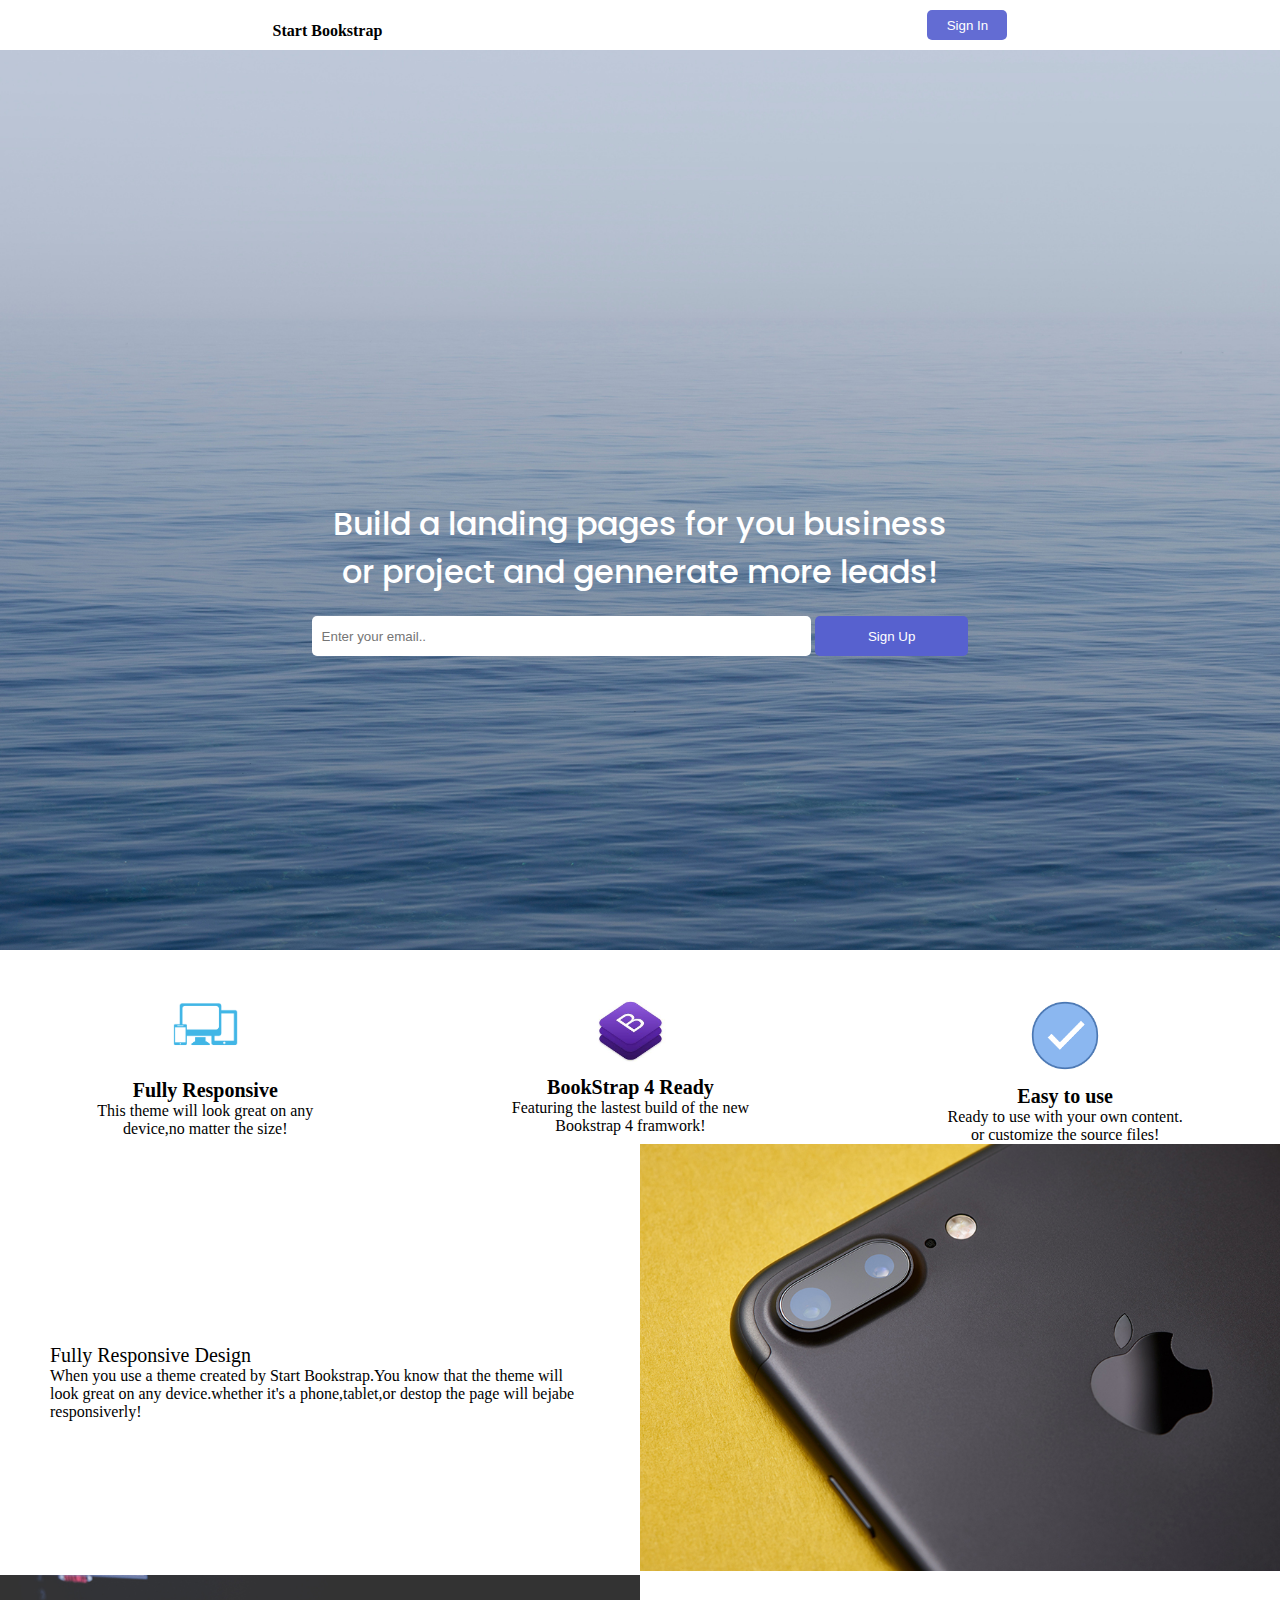
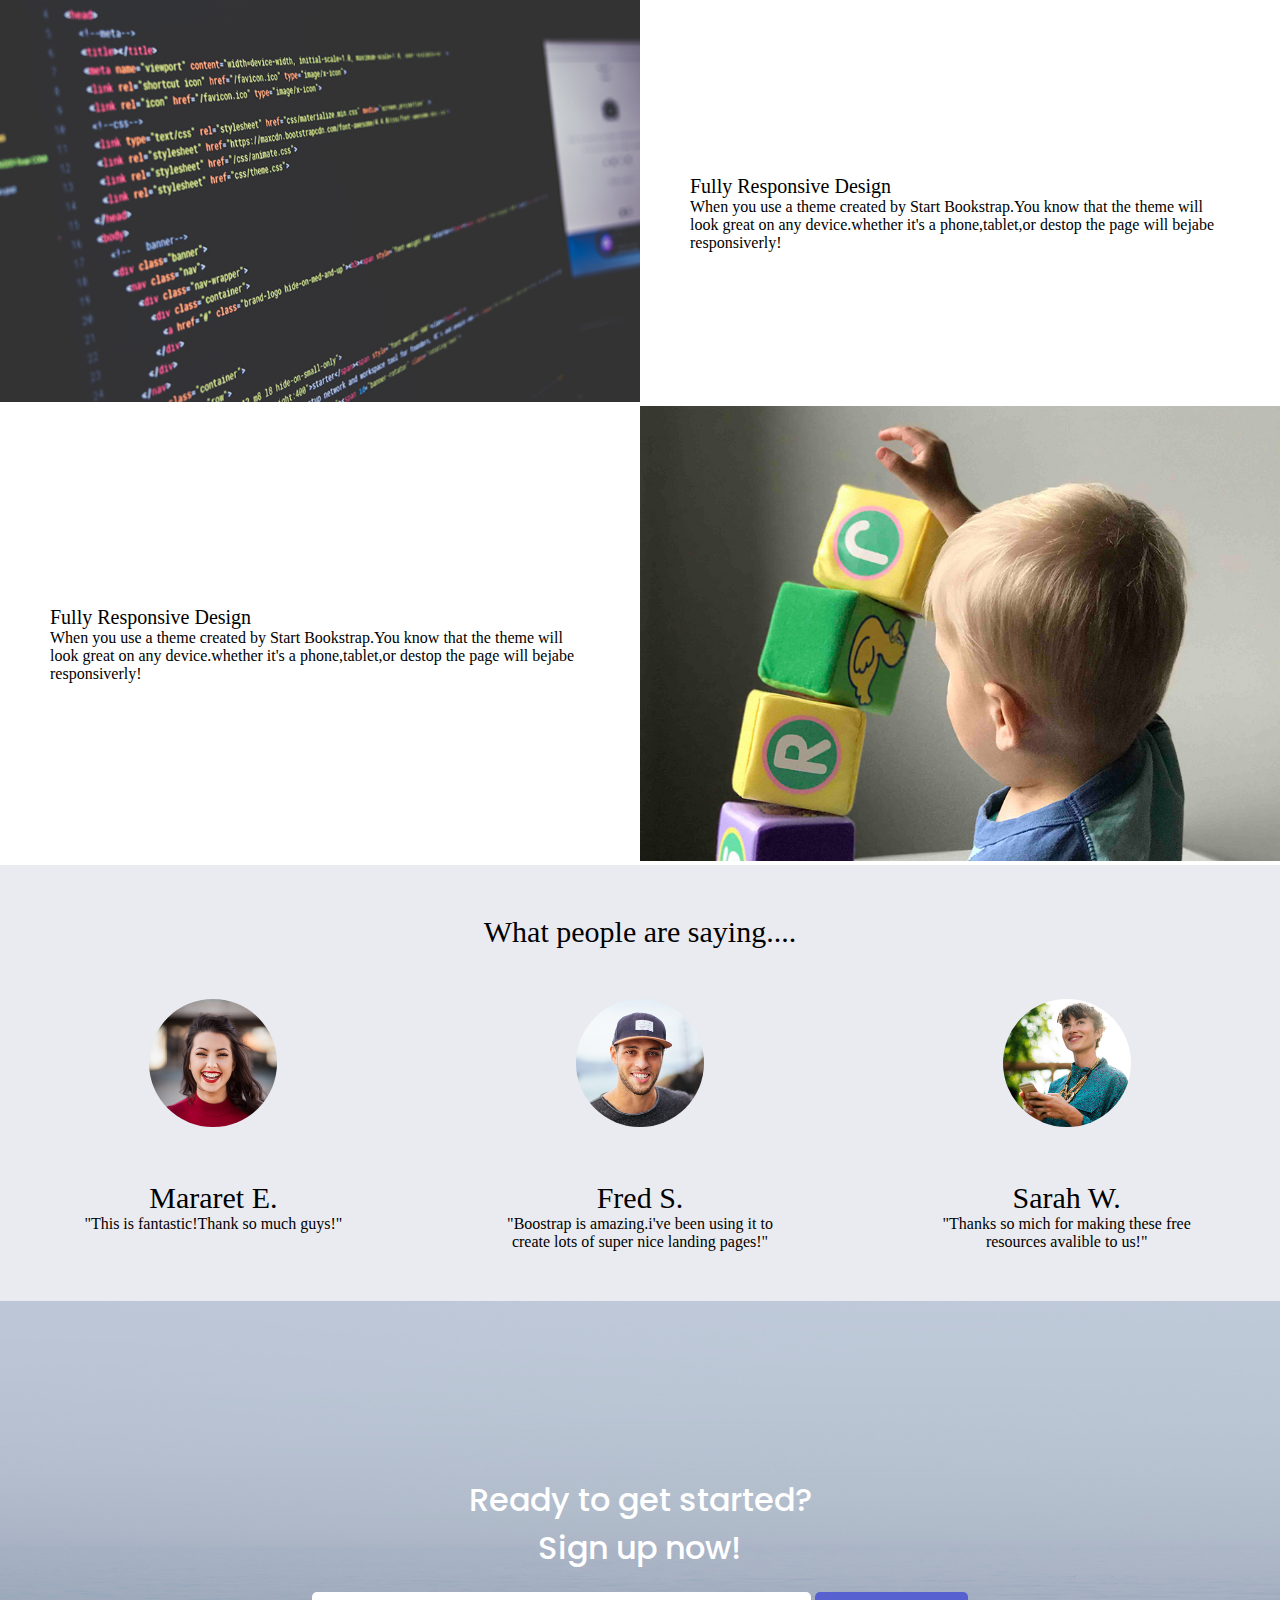
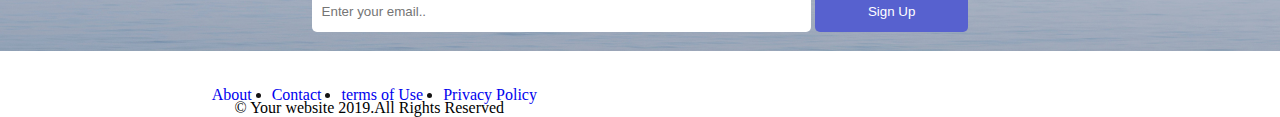
<file: index.html>
<!DOCTYPE html>
<html lang="en">
<head>
    <meta charset="UTF-8">
    <meta http-equiv="X-UA-Compatible" content="IE=edge">
    <meta name="viewport" content="width=device-width, initial-scale=1.0">
    <link rel="stylesheet" href="./main.css">
    <link href="https://cdn.jsdelivr.net/npm/bootstrap@5.3.0-alpha1/dist/css/bootstrap.min.css" rel="stylesheet" integrity="sha384-GLhlTQ8iRABdZLl6O3oVMWSktQOp6b7In1Zl3/Jr59b6EGGoI1aFkw7cmDA6j6gD" crossorigin="anonymous">
    <title>FPT SOFT</title>
    <link rel="preconnect" href="https://fonts.googleapis.com">
    <link rel="preconnect" href="https://fonts.gstatic.com" crossorigin>
    <link href="https://fonts.googleapis.com/css2?family=Lato:wght@700&family=Poppins:wght@400;500;600;700&display=swap" rel="stylesheet">
    <link rel="stylesheet" href="https://cdnjs.cloudflare.com/ajax/libs/font-awesome/6.3.0/css/all.min.css" integrity="sha512-SzlrxWUlpfuzQ+pcUCosxcglQRNAq/DZjVsC0lE40xsADsfeQoEypE+enwcOiGjk/bSuGGKHEyjSoQ1zVisanQ==" crossorigin="anonymous" referrerpolicy="no-referrer" />
    <link rel="icon" type="image/x-icon" href="https://inkythuatso.com/uploads/thumbnails/800/2021/11/logo-fpt-inkythuatso-1-01-01-14-33-35.jpg">
</head>
<body>
  <!-- ---nav--- -->
  <div class="nav">
    <p>Start Bookstrap</p>
    <button>Sign In</button>
  </div>
  <!-- ---background-color-- -->
  <div class="back">
    <div class="content">
       <h1>Build a landing pages for you business <br>
        or project and gennerate more leads!</h1>
        <div class="signup">
          <input type="text" placeholder="Enter your email..">
          <button>Sign Up</button>
        </div>

    </div>
    
  </div>
  <!-- --fully responsive -->
      <div class="responsive">
        <!-- ---1-- -->
        <div class="content-img">
          <img src="./images/fullrespontive.png" alt="responsive">
          <h6>Fully Responsive</h6>
          <p>This theme will look great on any <br>device,no matter the size!</p>
        </div>
         <!-- ---2-- -->
         <div class="content-img">
          <img src="./images/boostrap.jpg" alt="Bookstrap">
          <h6>BookStrap 4 Ready</h6>
          <p>Featuring the lastest build of the new <br>Bookstrap 4 framwork!</p>
        </div>
         <!-- ---3-- -->
         <div class="content-img">
          <img src="./images/ticked.png" alt="ticked">
          <h6>Easy to use</h6>
          <p>Ready to use with your own content. <br>or customize the source files!</p>
        </div>
      </div>
  <!-- ---Fuly Responsive Design-- -->
  
  <!-- ---2--- -->
  <div class="design">
    <div class="left">
      <p>Fully Responsive Design</p>
    <p>When you use a theme created by Start Bookstrap.You know that the theme will look great on any device.whether it's a phone,tablet,or
      destop the page will bejabe responsiverly!</p>
    </div>
    <div class="right">
      <img src="./images/bg-showcase-1.jpg" alt="iphone7">
    </div>
  </div>
  <!-- ---2--- -->
  <div class="design2">
    <div class="left2">
      <img src="./images/bg-showcase-2.jpg" alt="iphone7">
    </div>
    <div class="right2">
      
      <p>Fully Responsive Design</p>
      <p>When you use a theme created by Start Bookstrap.You know that the theme will look great on any device.whether it's a phone,tablet,or
        destop the page will bejabe responsiverly!</p>
    </div>
  </div>
  <!-- ---3--- -->
  <div class="design">
    <div class="left">
      <p>Fully Responsive Design</p>
    <p>When you use a theme created by Start Bookstrap.You know that the theme will look great on any device.whether it's a phone,tablet,or
      destop the page will bejabe responsiverly!</p>
    </div>
    <div class="right">
      <img src="./images/bg-showcase-3.jpg" alt="iphone7">
    </div>
  </div>
<!-- =====what people are saying== -->
<div class="people-content">
    <h6>What people are saying....</h6>
<div class="people">

  <!-- ---card 1--- -->
  <div class="card1">
    <img src="./images/testimonials-1.jpg" alt="card1">
    <h6>Mararet E.</h6>
    <p>"This is fantastic!Thank so much guys!"</p>
  </div>
<!-- ----card2--- -->
<div class="card2">
  <img src="./images/testimonials-2.jpg" alt="card2">
  <h6>Fred S.</h6>
  <p>"Boostrap is amazing.i've been using it to <br> create lots of super nice landing pages!"</p>
</div>
<!-- ---card 3 -->
<div class="card3">
  <img src="./images/testimonials-3.jpg" alt="card3">
  <h6>Sarah W.</h6>
  <p>"Thanks so mich for making these free <br>resources avalible to us!"</p>
</div>
</div>
</div>
 <!-- ---background-color-- -->
 <div class="back back-footer">
  <div class="content ">
     <h1>Ready to get started?<br>Sign up now!</h1>
      <div class="signup">
        <input type="text" placeholder="Enter your email..">
        <button>Sign Up</button>
      </div>

  </div>
  
</div>
<!-- ----footer--- -->
  <div class="footer">
    <div class="footer-left">
      <ul>
        <li><a href="#">About</a></li>
        <li><a href="#">Contact</a></li>
        <li><a href="#">terms of Use</a></li>
        <li><a href="#">Privacy Policy</a></li>
      </ul>
      <p>© Your website 2019.All Rights Reserved</p>
    </div>
    <div class="footer-right">
      <i class="fa-brands fa-facebook"></i>
      <i class="fa-brands fa-twitter"></i>
      <i class="fa-brands fa-instagram"></i>
    </div>
  </div>
</body>
<script src="https://cdn.jsdelivr.net/npm/bootstrap@5.3.0-alpha1/dist/js/bootstrap.bundle.min.js" integrity="sha384-w76AqPfDkMBDXo30jS1Sgez6pr3x5MlQ1ZAGC+nuZB+EYdgRZgiwxhTBTkF7CXvN" crossorigin="anonymous"></script>
</html>
</file>
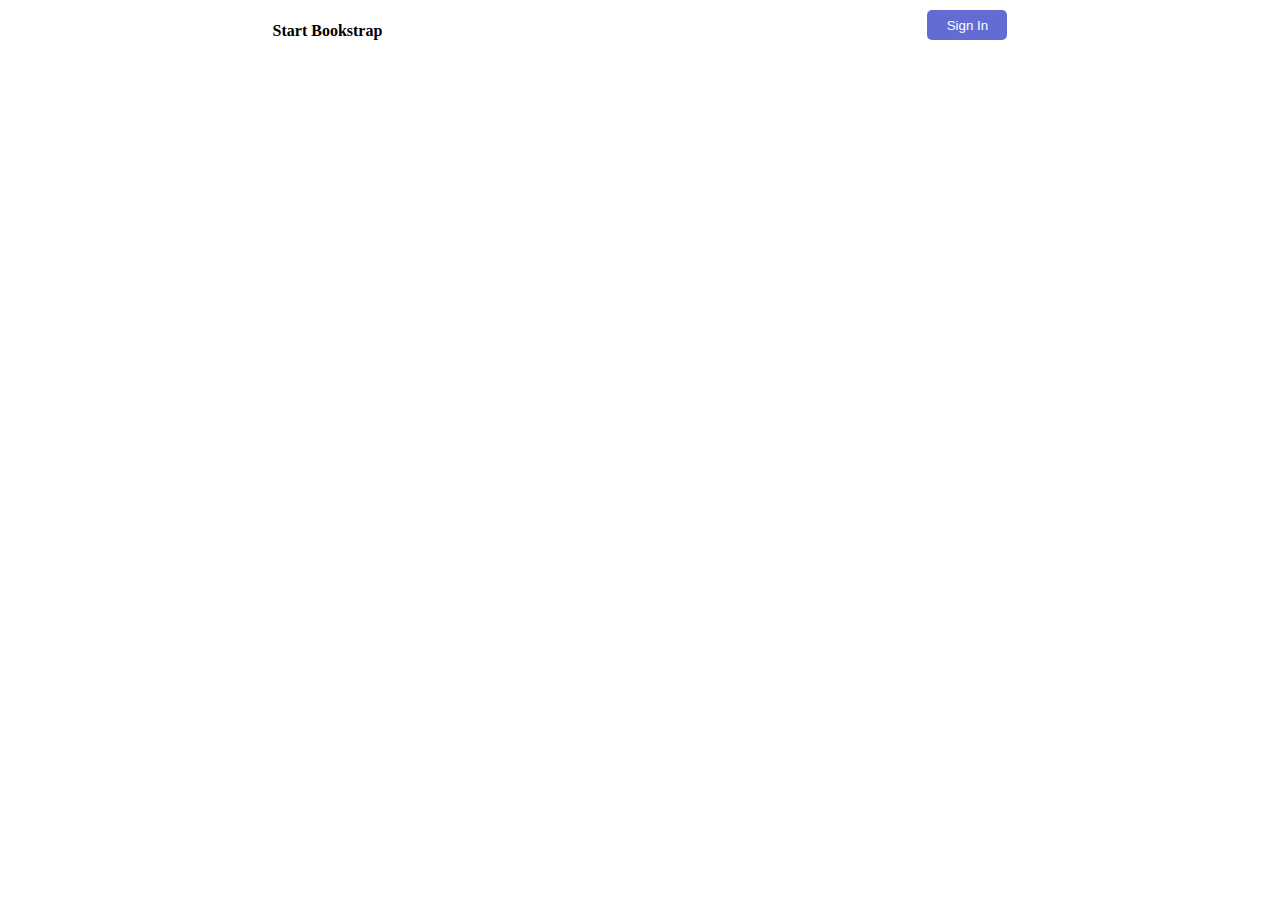
<file: hi.html>
<!DOCTYPE html>
<html lang="en">
<head>
    <meta charset="UTF-8">
    <meta http-equiv="X-UA-Compatible" content="IE=edge">
    <meta name="viewport" content="width=device-width, initial-scale=1.0">
    <link rel="stylesheet" href="./main.css">
    <link href="https://cdn.jsdelivr.net/npm/bootstrap@5.3.0-alpha1/dist/css/bootstrap.min.css" rel="stylesheet" integrity="sha384-GLhlTQ8iRABdZLl6O3oVMWSktQOp6b7In1Zl3/Jr59b6EGGoI1aFkw7cmDA6j6gD" crossorigin="anonymous">
    <title>FPT SOFT</title>
    <link rel="icon" type="image/x-icon" href="https://inkythuatso.com/uploads/thumbnails/800/2021/11/logo-fpt-inkythuatso-1-01-01-14-33-35.jpg">
</head>
<body>
    <div class="nav">
      <p>Start Bookstrap</p>
      <button>Sign In</button>
    </div>
</body>
<script src="https://cdn.jsdelivr.net/npm/bootstrap@5.3.0-alpha1/dist/js/bootstrap.bundle.min.js" integrity="sha384-w76AqPfDkMBDXo30jS1Sgez6pr3x5MlQ1ZAGC+nuZB+EYdgRZgiwxhTBTkF7CXvN" crossorigin="anonymous"></script>
</html>
</file>
<file: main.css>
*{
    box-sizing: border-box;
    padding: 0;
    margin: 0;
    /* height: 10000px ; */
}
button:hover,input:hover{
    opacity: 0.5;
}
.nav {
    /* background-color: #ccc; */
    display: flex;
    justify-content: space-around;
    align-items: center;
    height: 50px;
}
.nav button {
    width: 80px;
    color: white;
    background-color: #636cd3;
    border: none;
    border-radius: 5px;
    height: 30px;
}
.nav p {
    margin-top: 12px;
    /* padding-top: 10px; */
    font-weight: 700;
}
/* background */
.back{
    background-image: url(./images/bg-masthead.jpg);
    height: 100vh;
    background-repeat: no-repeat;
    background-size: cover;
    position: relative;
}
.content{
    min-height: 200px;
    /* background-color: antiquewhite; */
    text-align: center;
    left: 20%;
    right: 20%;
    top: 50%;
    position: absolute;

}
.content h1 {
    color: white;
    font-family: 'Lato', sans-serif;
    font-family: 'Poppins', sans-serif;
    font-weight: 500;
}
.signup {
    /* background-color: blue; */
    margin-top: 20px;
}
.signup input {
    width: 65%;
    border-radius: 5px;
    height: 40px;
    border: none;
    padding-left: 10px;

}
.signup button{
    width: 20%;
    background-color: #5761cf;
    color: white;
    border: none;
    border-radius: 5px;
    padding: 2px 0;
    height: 40px;

}
/* ---responsive-- =====================================**/
.responsive{
    display: flex;
    justify-content: space-around;
    /* background-color: #636cd3; */
    margin-top: 50px;

}
.responsive h6 {
    font-size: 20px;
    font-weight: 700;
}
.content-img{
    /* background-color: rgb(51, 153, 121); */
    text-align: center;
}
.content-img img {
    width: 30%;
    margin-bottom: 10px;
}
/* =====.iphone7 */
.design {
    display: flex;
    width: 100%;
    /* background-color: #636cd3;  */
}
.design .left {
    width: 50%;
    /* background-color: red; */
    padding:200px 50px 0;
}
.design .right{
    width: 50%;
    /* background-color: green; */
}
.design .right img {
    width: 100%;
   
}
.left p:first-child{
    font-size: 20px;
}
/* ===left2== */
.design2{
    display: flex;
    width: 100%;
    /* background-color: #636cd3;    */
}
.design2 .left2{
    width: 50%;
}
.design2 .right2{
    width: 50%;
    /* background-color: red; */
    padding:200px 50px 0;
}
.design2 .left2 img {
    width: 100%;
}
.right2 p:first-child{
    font-size: 20px;
}
/* ==========card========================================* */
.people-content{
    background-color: #eaebf0;
    text-align: center;
    min-height: 350px;
}
.people-content h6{
    padding-top: 50px;
    font-size: 30px;
    font-weight: 500;
}
.people {
    display: flex;
    justify-content: space-around;
    margin-top: 50px;
    text-align: center;
    padding-bottom: 50px;
}
.people h6{
    margin:20px 0;
}
.people img {
    width: 30%;
    border-radius: 50%;
}
.people h6 {
    margin-top: 0px;
}
.people p{
    margin-top: -20px;
   
}
/* ====back-footer */
.back-footer {
    height: 350px;
    background-size: cover;
    background-repeat: no-repeat;
}
/* <!-- ----footer--- --> =====================================*/
.footer {
    /* background-color: #5761cf; */
    display: flex;
    justify-content: space-around;
    text-align: center;
    align-items: center;
    /* background-color: aquamarine; */
}
.footer-left ul{
    display: flex;
    color: rgb(20, 19, 19);

}
.footer-left ul>li:first-child,.footer-left>ul>li>a{
    text-decoration: none;
    list-style: none;
    
}
.footer-left ul>li{
    margin: 10px;
    /* text-align: center; */
    padding-top: 25px;
    margin-bottom: -5px;
}
.footer-left >p{
   margin-left: -10px;;
}
.footer-right {
    width: 10%;
    margin-top: 20px;
    font-size: 30px;
    /* background-color: #5761cf; */
    display: flex;
    justify-content: space-between;
}
.fa-brands {
    color: #5761cf;
}










/* ======================@media screen ==================== */

  
  @media (min-width: 768px) and (max-width: 1024px) {
    
    /* CSS */
    
  }
  
  @media (min-width: 481px) and (max-width: 767px) {
    
    /* CSS */
    
  }
 
  @media (min-width: 320px) and (max-width: 480px) {
    *{
        box-sizing: border-box;
        padding: 0;
        margin: 0;
        /* height: 10000px ; */
    }
    .nav {
        /* background-color: #ccc; */
        display: flex;
        flex-direction: column;
        justify-content: space-around;
        align-items: center;
        height: 50px;
    }
    .nav button {
        width: 80px;
        color: white;
        background-color: #636cd3;
        border: none;
        border-radius: 5px;
        height: 30px;
    }
    .nav p {
        margin-top: 12px;
        /* padding-top: 10px; */
        font-weight: 700;
    }
    /* background */
    .back{
        background-image: url(./images/bg-masthead.jpg);
        height: 100vh;
        background-repeat: no-repeat;
        background-size: cover;
        position: relative;
    }
    .content{
        min-height: 200px;
        /* background-color: antiquewhite; */
        text-align: center;
        /* padding: 0 10px; */
        padding: 0 5px;
        left: 0%;
        right: 0%;
        top: 35%;
        position: absolute;
        
    }
    .content h1 {
        color: white;
        font-family: 'Lato', sans-serif;
        font-family: 'Poppins', sans-serif;
        font-weight: 500;
    }
    .signup {
        /* background-color: blue; */
        margin-top: 20px;
        display: flex;
        flex-direction: column;
        /* background-color: #5761cf; */
        align-items: center;

    }
    .signup input {
        width: 90%;
        border-radius: 5px;
        height: 40px;
        border: none;
        padding-left: 10px;
        text-align: center;
        margin-bottom: 10px;

    
    }
    .signup button{
        width: 90%;
        background-color: #5761cf;
        color: white;
        border: none;
        border-radius: 5px;
        padding: 2px 0;
        text-align: center;
        height: 40px;
     

    
    }
    /* ---responsive-- =====================================**/
    .responsive{
        display: flex;
        flex-direction: column;
        justify-content: space-around;
        /* background-color: #636cd3; */
        margin-top: 50px;
    
    }
    .responsive h6 {
        font-size: 20px;
        font-weight: 700;
    }
    .content-img{
        /* background-color: rgb(51, 153, 121); */
        /* text-align: center; */
        align-items: center;
    }
    .content-img img {
        width: 30%;
        margin-bottom: 10px;
    }
    /* =====.iphone7 ========================*/
    .design {
        display: flex;
        flex-direction: column-reverse;
        width: 100%;
        /* text-align: center; */
        align-items: center;
        padding: 0 20px;

        /* background-color: #636cd3;  */
    }
    .design .left {
        width: 100%;
        /* background-color: red; */
        padding:0px;
    }
    .design .right{
        width: 100%;
        /* background-color: green; */
    }
    .design .right img {
        width: 100%;
        margin-bottom: 20px;
       
    }
    .left p:first-child{
        font-size: 20px;
        font-weight: 500;

    }
    /* ===left2== */
    .design2{
        display: flex;
        flex-direction: column;
        width: 100%;
        align-items: center;
        padding: 0 20px;
        /* text-align: center; */
        /* background-color: #636cd3;    */
    }
    .design2 .left2{
        width: 100%;
    }
    .design2 .right2{
        width: 100%;
        
        /* background-color: red; */
        padding: 0px;
    }
    .design2 .left2 img {
        width: 100%;
        margin-bottom: 20px;

    }
    .right2 p:first-child{
        font-size: 20px;
        font-weight: 500;
    }
    /* ==========card========================================* */
    .people-content{
        background-color: #eaebf0;
        text-align: center;
        min-height: 350px;
    }
    .people-content h6{
        padding-top: 50px;
        font-size: 30px;
        font-weight: 500;
    }
    .people {
        display: flex;
        flex-direction: column;
        justify-content: space-around;
        margin-top: 50px;
        text-align: center;
        padding-bottom: 50px;
    }
    .people h6{
        margin:20px 0;
    }
    .people img {
        width: 30%;
        border-radius: 50%;
    }
    .people h6 {
        margin-top: -50px;
    }
    .people p{
        margin-top: -20px;
        /* color: red;  */
        display: -webkit-box;
        -webkit-line-clamp: var(--line-clamp,2);
        -webkit-box-orient: vertical;
        overflow: hidden;
        
        padding: 0 20px;
    }
    /* ====back-footer */
    .back-footer {
        height: 400px;
        background-size: cover;
        background-repeat: no-repeat;
    }
    /* <!-- ----footer--- --> =====================================*/
    .footer {
        /* background-color: #5761cf; */
        display: flex;
        flex-direction: column;
        justify-content: space-between;
        flex-wrap: wrap;
        text-align: center;
        align-items: center;
        /* background-color: aquamarine; */
    }
    .footer-left ul{
        display: flex;
        flex-flow: wrap;
        color: rgb(20, 19, 19);
      
    }
    
    .footer-left>ul>li:last-child{
        /* padding-top: -50px; */
        margin-top: -20px;
      
        /* text-align: center; */
        /* background-color: red; */
        padding-left: 60px;
    }
    .footer-left ul>li:first-child,.footer-left>ul>li>a,.footer-left ul>li:last-child{
        text-decoration: none;
        list-style: none;
        
    }
    .footer-left ul>li{
        margin: 10px;
        /* text-align: center; */
        padding-top: 25px;
        margin-bottom: -5px;
    }
    .footer-left >p{
       margin-left: -10px;;
    }
    .footer-right {
        width: 50%;
        margin-top: 20px;
        font-size: 30px;
        /* background-color: #5761cf; */
        display: flex;
    
        justify-content: space-around;
    }
    .fa-brands {
        color: #5761cf;
        margin-bottom: 20px;
    }
    
  }
</file>
